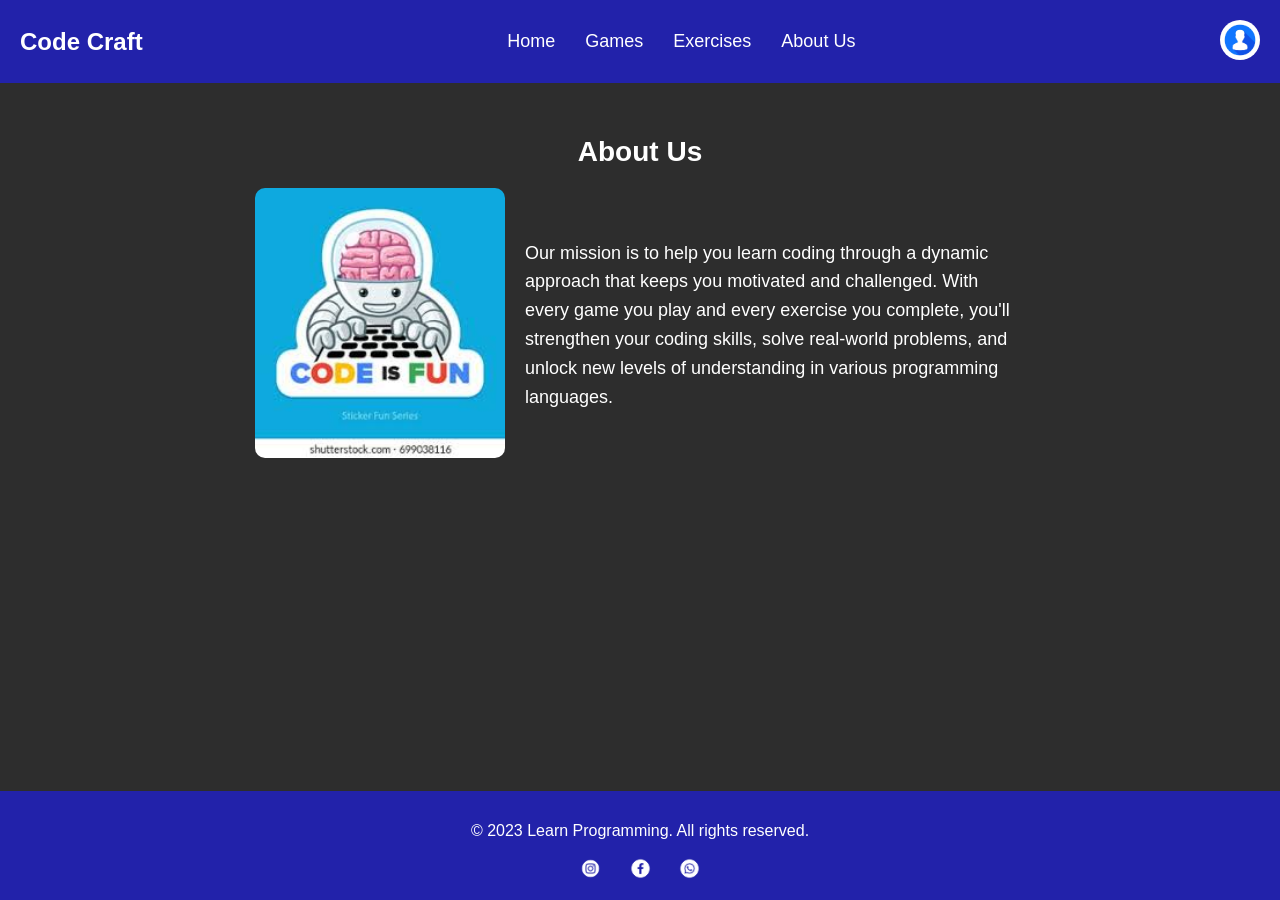
<file: ASSIGNMENT_2/code craft/aboutus.html>
<!DOCTYPE html>
<html lang="en">
<head>
    <meta charset="UTF-8">
    <meta name="viewport" content="width=device-width, initial-scale=1.0">
    <title>About Us - Code Craft</title>
    <link rel="stylesheet" href="aboutus.css">
</head>
<body>

    <!-- Header Section -->
    <header>
        <div class="logo">Code Craft</div>
        <nav>
            <ul>
                <li><a href="homepage.html">Home</a></li>
                <li><a href="games.html">Games</a></li>
                <li><a href="exercises.html">Exercises</a></li>
                <li><a href="aboutus.html">About Us</a></li>
            </ul>
        </nav>
        <div class="profile-icon">
            <img src="user.png" alt="Profile">
        </div>
    </header>

    <!-- About Us Section -->
    <div class="container">
        <h2>About Us</h2>
        <div class="about-content">
            <div class="about-image">
                <img src="aboutus.jpeg" alt="Code is Fun">
            </div>
            <div class="about-text">
                <p>
                    Our mission is to help you learn coding through a dynamic approach that keeps you motivated and challenged. 
                    With every game you play and every exercise you complete, you'll strengthen your coding skills, solve real-world 
                    problems, and unlock new levels of understanding in various programming languages.
                </p>
            </div>
        </div>
    </div>

    <!-- Footer Section -->
    <footer>
        <p>© 2023 Learn Programming. All rights reserved.</p>
        <div class="social-icons">
            <img src="insta.png" alt="Instagram">
            <img src="facebook.png" alt="Facebook">
            <img src="whatsapp.png" alt="WhatsApp">
        </div>
    </footer>

</body>
</html>
</file>
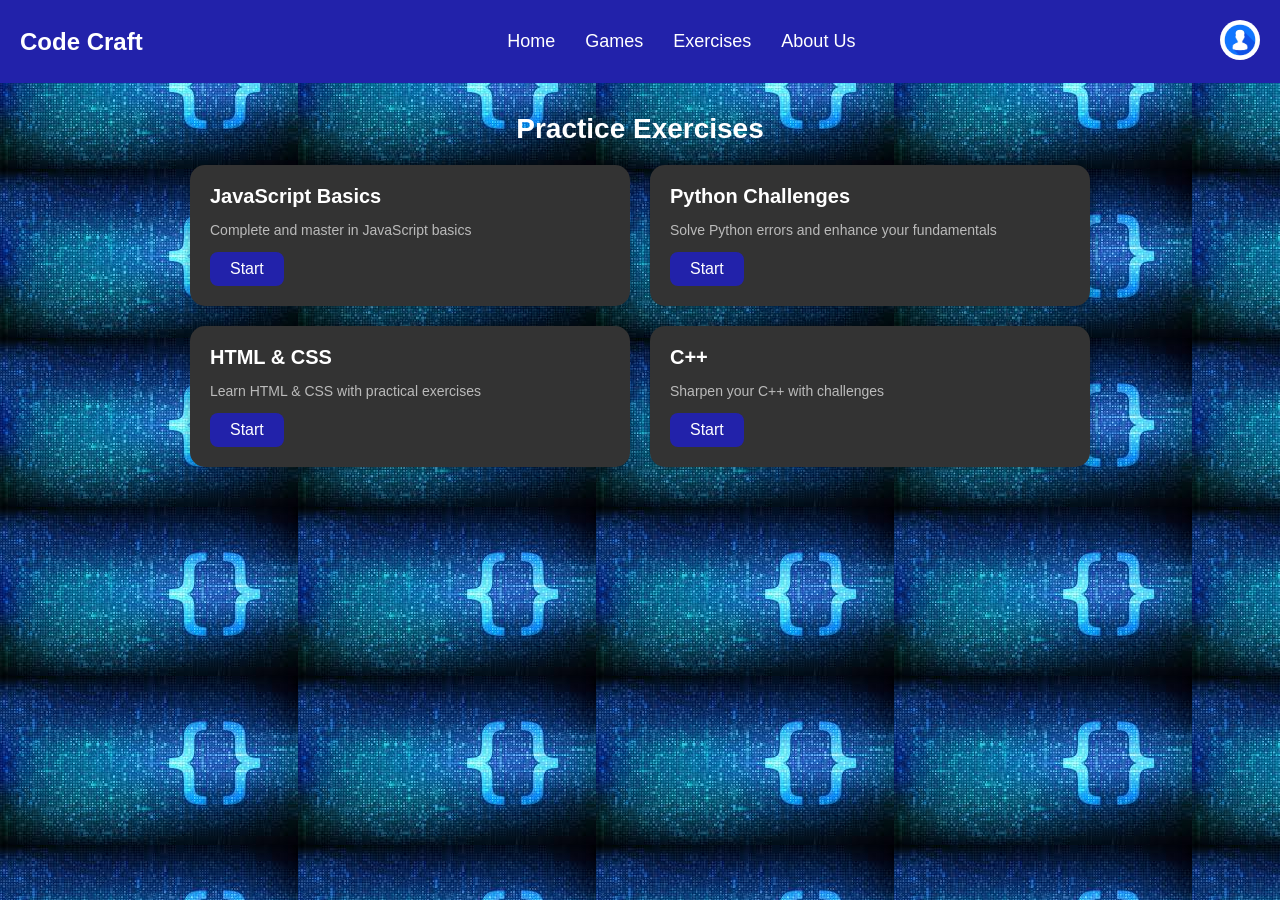
<file: ASSIGNMENT_2/code craft/exercises.html>
<!DOCTYPE html>
<html lang="en">
<head>
    <meta charset="UTF-8">
    <meta name="viewport" content="width=device-width, initial-scale=1.0">
    <title>Practice Exercises | Code Craft</title>
    <link rel="stylesheet" href="exercises.css">
</head>
<body>

    <!-- Header Section -->
    <header>
        <div class="logo">Code Craft</div>
        <nav>
            <ul>
                <li><a href="homepage.html">Home</a></li>
                <li><a href="games.html">Games</a></li>
                <li><a href="exercises.html">Exercises</a></li>
                <li><a href="aboutus.html">About Us</a></li>
            </ul>
        </nav>
        <div class="profile-icon">
            <img src="user.png" alt="Profile">
        </div>
    </header>

    <!-- Main Content -->
    <div class="container">
        <h2>Practice Exercises</h2>
        <div class="exercise-grid">
            <div class="exercise-card">
                <h3>JavaScript Basics</h3>
                <p>Complete and master in JavaScript basics</p>
                <button class="start-btn" onclick="window.location.href='subscription.html'">Start</button>
            </div>
            <div class="exercise-card">
                <h3>Python Challenges</h3>
                <p>Solve Python errors and enhance your fundamentals</p>
                <button class="start-btn" onclick="window.location.href='subscription.html'">Start</button>
            </div>
            <div class="exercise-card">
                <h3>HTML & CSS</h3>
                <p>Learn HTML & CSS with practical exercises</p>
                <button class="start-btn" onclick="window.location.href='subscription.html'">Start</button>
            </div>
            <div class="exercise-card">
                <h3>C++</h3>
                <p>Sharpen your C++ with challenges</p>
                <button class="start-btn" onclick="window.location.href='subscription.html'">Start</button>
            </div>
        </div>
    </div>

</body>
</html>
</file>
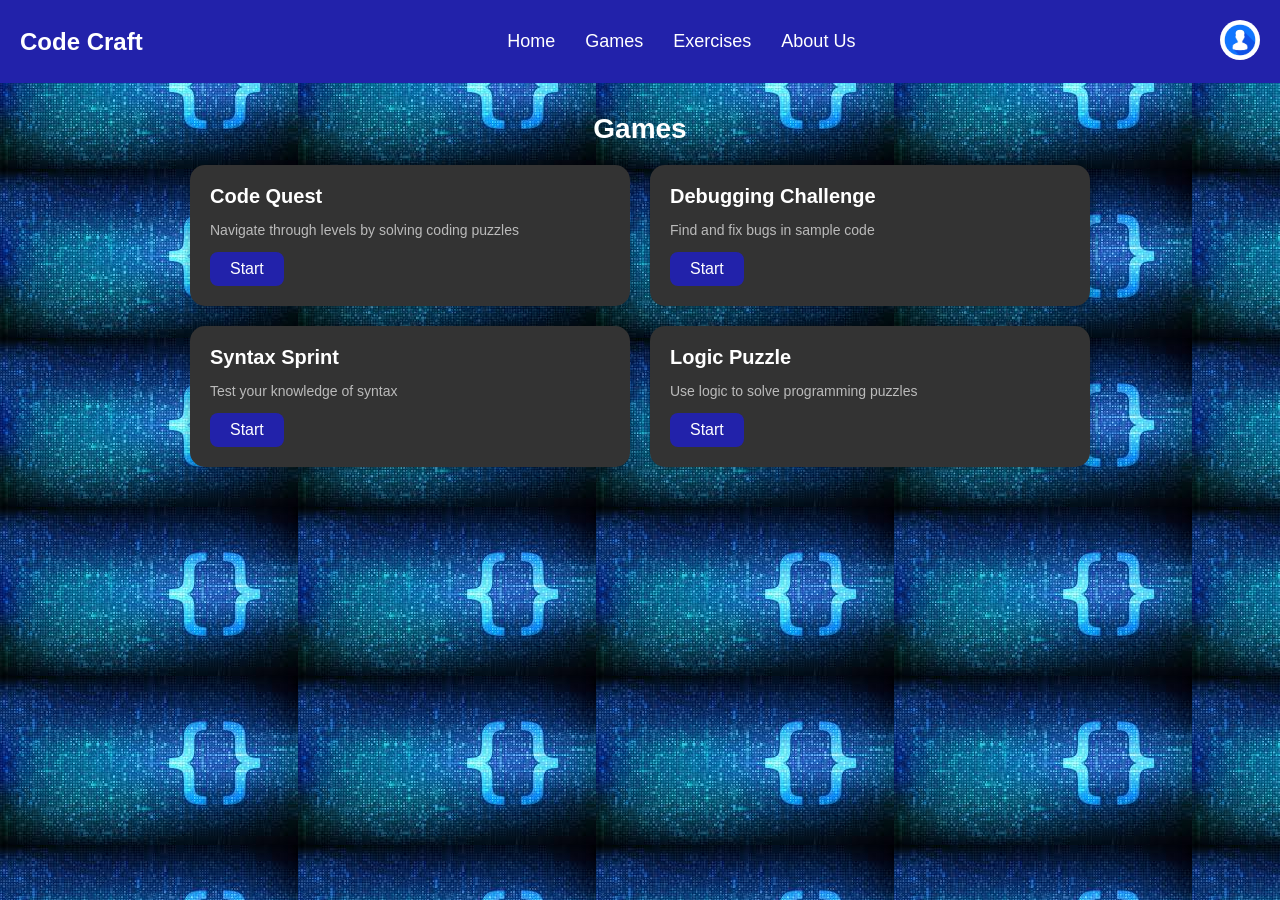
<file: ASSIGNMENT_2/code craft/games.html>
<!DOCTYPE html>
<html lang="en">
<head>
    <meta charset="UTF-8">
    <meta name="viewport" content="width=device-width, initial-scale=1.0">
    <title>Games | Code Craft</title>
    <link rel="stylesheet" href="games.css">
</head>
<body>

    <!-- Header Section -->
    <header>
        <div class="logo">Code Craft</div>
        <nav>
            <ul>
                <li><a href="homepage.html">Home</a></li>
                <li><a href="games.html">Games</a></li>
                <li><a href="exercises.html">Exercises</a></li>
                <li><a href="aboutus.html">About Us</a></li>
            </ul>
        </nav>
        <div class="profile-icon">
            <img src="user.png" alt="Profile">
        </div>
    </header>

    <!-- Main Content -->
    <div class="container">
        <h2>Games</h2>
        <div class="games-grid">
            <div class="game-card">
                <h3>Code Quest</h3>
                <p>Navigate through levels by solving coding puzzles</p>
                <button class="start-btn" onclick="window.location.href='subscription.html'">Start</button>
            </div>
            <div class="game-card">
                <h3>Debugging Challenge</h3>
                <p>Find and fix bugs in sample code</p>
                <button class="start-btn" onclick="window.location.href='subscription.html'">Start</button>
            </div>
            <div class="game-card">
                <h3>Syntax Sprint</h3>
                <p>Test your knowledge of syntax</p>
                <button class="start-btn" onclick="window.location.href='subscription.html'">Start</button>
            </div>
            <div class="game-card">
                <h3>Logic Puzzle</h3>
                <p>Use logic to solve programming puzzles</p>
                <button class="start-btn" onclick="window.location.href='subscription.html'">Start</button>
            </div>
        </div>
    </div>

</body>
</html>
</file>
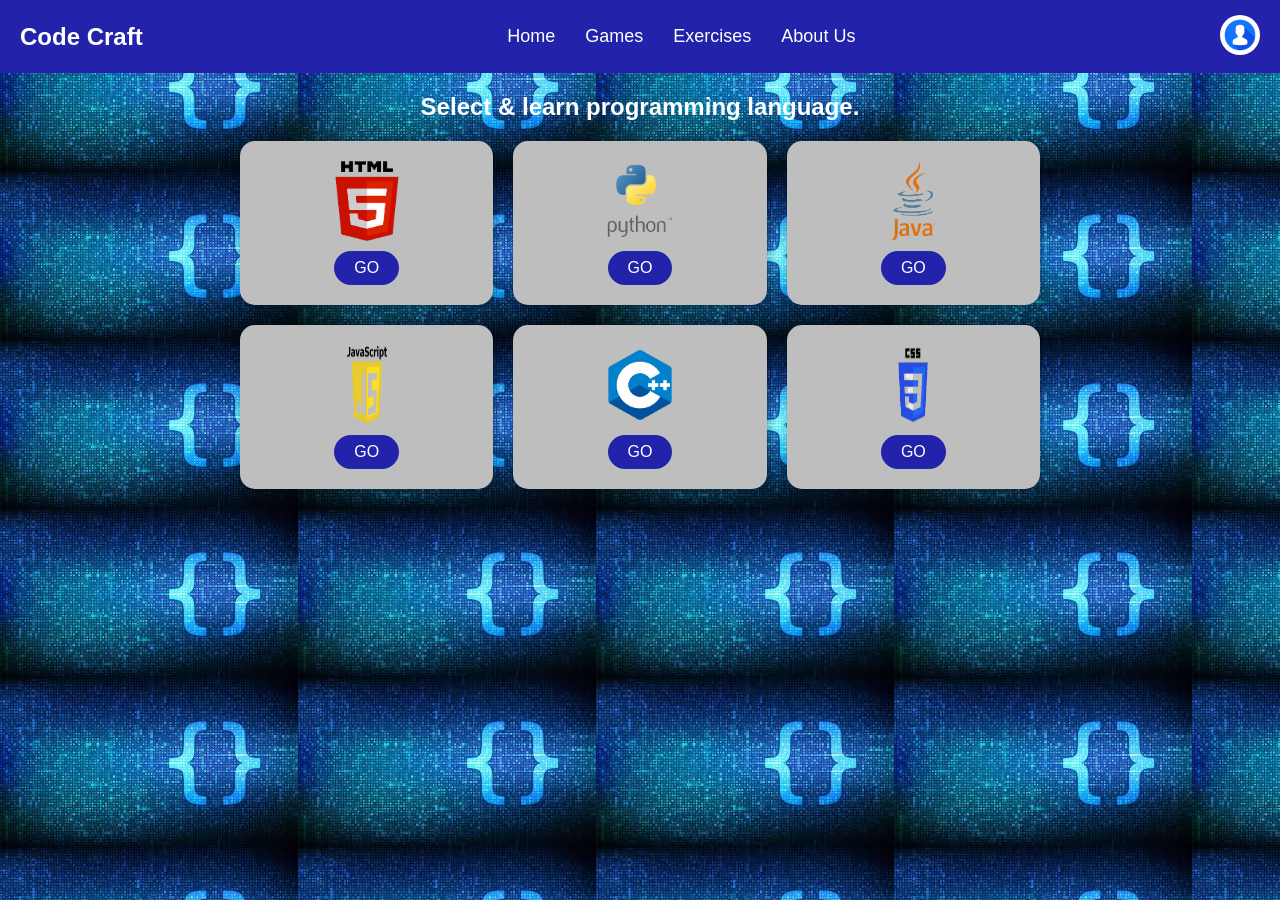
<file: ASSIGNMENT_2/code craft/learnpage.html>
<!DOCTYPE html>
<html lang="en">
<head>
    <meta charset="UTF-8">
    <meta name="viewport" content="width=device-width, initial-scale=1.0">
    <title>Code Craft - Learn</title>
    <link rel="stylesheet" href="learnpage.css">
</head>
<body>
    <header>
        <div class="logo">Code Craft</div>
        <nav>
            <ul>
                <li><a href="homepage.html">Home</a></li>
                <li><a href="games.html">Games</a></li>
                <li><a href="exercises.html">Exercises</a></li>
                <li><a href="aboutus.html">About Us</a></li>
            </ul>
        </nav>
        <div class="profile-icon">
            <img src="user.png" alt="Profile">
        </div>
    </header>

    <main>
        <h2>Select & learn programming language.</h2>
        <div class="language-container">
            <div class="language-card">
                <img src="html.png" alt="HTML">
                <button class="go-btn" onclick="window.location.href='games.html'">GO</button>
            </div>
            <div class="language-card">
                <img src="python.png" alt="Python">
                <button class="go-btn" onclick="window.location.href='games.html'">GO</button>
            </div>
            <div class="language-card">
                <img src="java.png" alt="Java">
                <button class="go-btn" onclick="window.location.href='games.html'">GO</button>
            </div>
            <div class="language-card">
                <img src="js.png" alt="JavaScript">
                <button class="go-btn" onclick="window.location.href='games.html'">GO</button>
            </div>
            <div class="language-card">
                <img src="c++.png" alt="C++">
                <button class="go-btn" onclick="window.location.href='games.html'">GO</button>
            </div>
            <div class="language-card">
                <img src="css.png" alt="CSS">
                <button class="go-btn" onclick="window.location.href='games.html'">GO</button>
            </div>
        </div>
    </main>
</body>
</html>
</file>
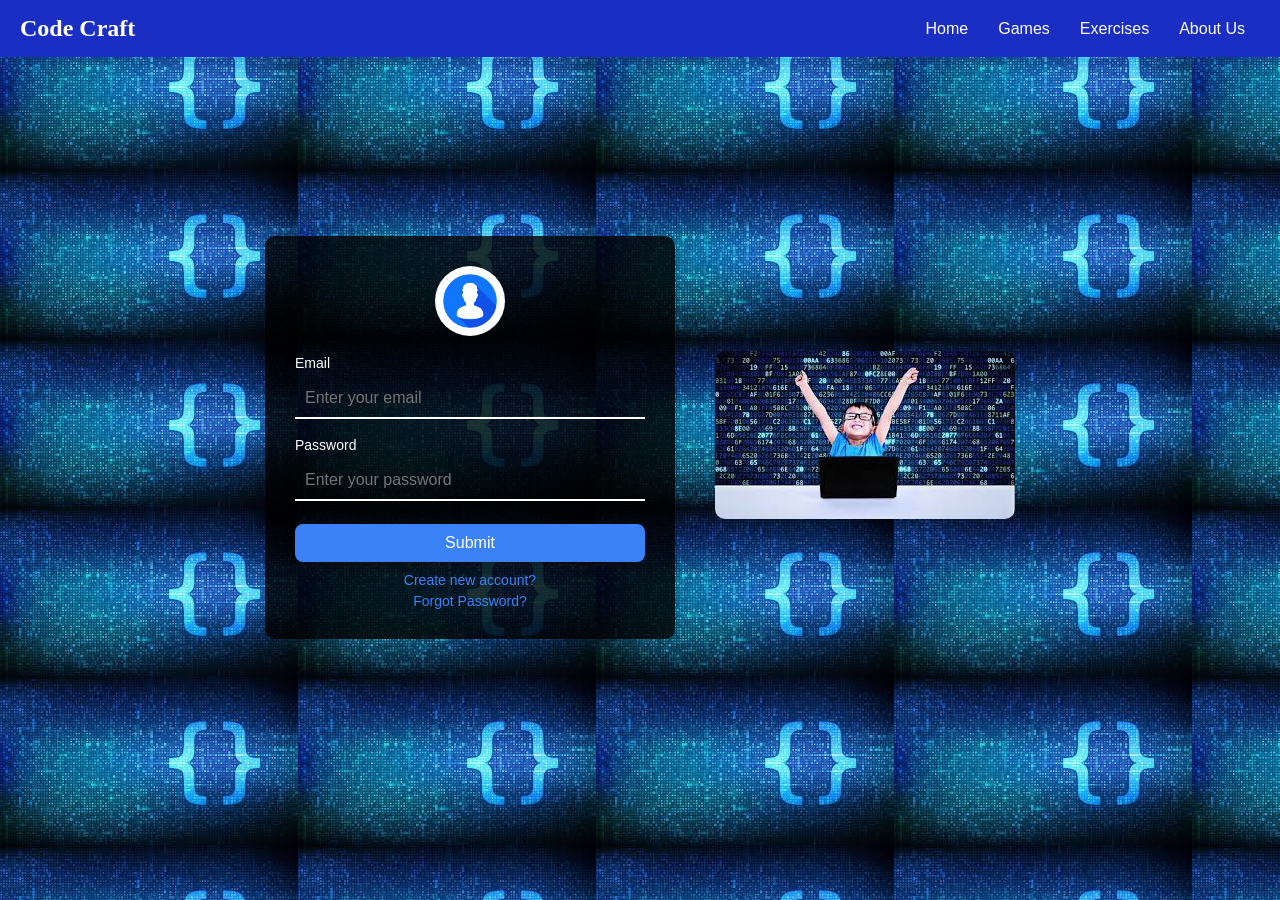
<file: ASSIGNMENT_2/code craft/loginpage.html>
<!DOCTYPE html>
<html lang="en">
<head>
    <meta charset="UTF-8">
    <meta name="viewport" content="width=device-width, initial-scale=1.0">
    <title>Login - Code Craft</title>
    <link rel="stylesheet" href="loginpage.css">
</head>
<body>
    <!-- Navigation Bar -->
    <nav class="navbar">
        <div class="logo">Code Craft</div>
        <ul class="nav-links">
            <li><a href="homepage.html">Home</a></li>
            <li><a href="games.html">Games</a></li>
            <li><a href="exercises.html">Exercises</a></li>
            <li><a href="aboutus.html">About Us</a></li>
        </ul>
    </nav>

    <!-- Login Section -->
    <div class="login-container">
        <div class="login-box">
            <div class="avatar">
                <img src="user.png" alt="User Icon">
            </div>
            <form>
                <label>Email</label>
                <input type="email" placeholder="Enter your email" required>
                
                <label>Password</label>
                <input type="password" placeholder="Enter your password" required>
                
                <button class="login-btn" onclick="window.location.href='learnpage.html'">Submit</button>
                
                <div class="links">
                    <a href="regestationpage.html">Create new account?</a>
                    <a href="#">Forgot Password?</a>
                </div>
            </form>
        </div>

        <!-- Right Side Image -->
        <div class="login-image">
            <img src="funcoding.jpeg" alt="Programming Fun">
        </div>
    </div>
</body>
</html>
</file>
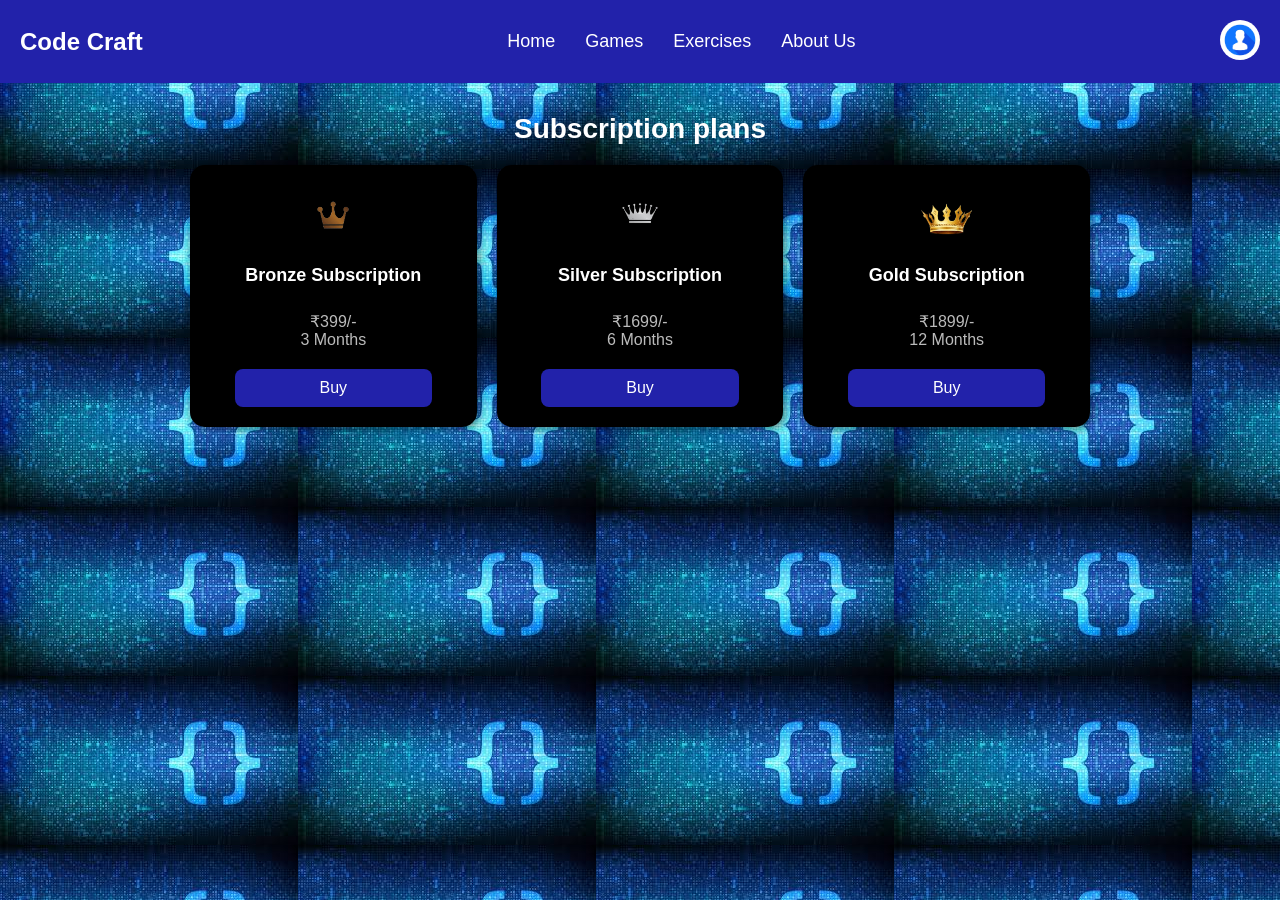
<file: ASSIGNMENT_2/code craft/subscription.html>
<!DOCTYPE html>
<html lang="en">
<head>
    <meta charset="UTF-8">
    <meta name="viewport" content="width=device-width, initial-scale=1.0">
    <title>Subscription Plans | Code Craft</title>
    <link rel="stylesheet" href="subscription.css">
</head>
<body>

    <!-- Header Section -->
    <header>
        <div class="logo">Code Craft</div>
        <nav>
            <ul>
                <li><a href="homepage.html">Home</a></li>
                <li><a href="games.html">Games</a></li>
                <li><a href="exercises.html">Exercises</a></li>
                <li><a href="aboutus.html">About Us</a></li>
            </ul>
        </nav>
        <div class="profile-icon">
            <img src="user.png" alt="Profile">
        </div>
    </header>

    <!-- Subscription Plans -->
    <div class="container">
        <h2>Subscription plans</h2>
        <div class="subscription-grid">
            <div class="subscription-card">
                <img src="bronzcrown.png" alt="Bronze Crown">
                <h3>Bronze Subscription</h3>
                <p>₹399/-<br>3 Months</p>
                <button class="buy-btn">Buy</button>
            </div>
            <div class="subscription-card">
                <img src="silvercrown.png" alt="Silver Crown">
                <h3>Silver Subscription</h3>
                <p>₹1699/-<br>6 Months</p>
                <button class="buy-btn">Buy</button>
            </div>
            <div class="subscription-card">
                <img src="goldcrown.png" alt="Gold Crown">
                <h3>Gold Subscription</h3>
                <p>₹1899/-<br>12 Months</p>
                <button class="buy-btn">Buy</button>
            </div>
        </div>
    </div>

</body>
</html>
</file>
<file: ASSIGNMENT_2/code craft/aboutus.css>
/* General Styles */
body {
    margin: 0;
    padding: 0;
    font-family: Arial, sans-serif;
    background-color: #2D2D2D;
    color: white;
}

/* Header */
header {
    display: flex;
    justify-content: space-between;
    align-items: center;
    padding: 15px 20px;
    background-color: #2222AA;
}

.logo {
    font-size: 24px;
    font-weight: bold;
    font-family: "Cursive", sans-serif;
    color: white;
}

nav ul {
    list-style: none;
    display: flex;
    padding: 0;
}

nav ul li {
    margin: 0 15px;
}

nav ul li a {
    color: white;
    text-decoration: none;
    font-size: 18px;
}

.profile-icon img {
    width: 40px;
    height: 40px;
    border-radius: 50%;
}

/* About Us Section */
.container {
    max-width: 900px;
    margin: 30px auto;
    text-align: center;
}

h2 {
    font-size: 28px;
    margin-bottom: 20px;
}

/* About Content */
.about-content {
    display: flex;
    align-items: center;
    justify-content: center;
    gap: 20px;
    flex-wrap: wrap;
}

/* Image Styling */
.about-image img {
    width: 250px;
    border-radius: 10px;
}

/* Text Styling */
.about-text {
    max-width: 500px;
    text-align: left;
    font-size: 18px;
    line-height: 1.6;
}

/* Footer */
footer {
    background-color: #2222AA;
    text-align: center;
    padding: 15px;
    margin-top: 30px;
}

.social-icons img {
    width: 25px;
    margin: 0 10px;
}
/* Ensure the whole page takes full height */
html, body {
    height: 100%;
    display: flex;
    flex-direction: column;
}

/* Main content should expand to push footer down */
.container {
    flex: 1;
}

/* Footer sticks to the bottom */
footer {
    background-color: #2222AA;
    text-align: center;
    padding: 15px;
    margin-top: auto;
}
</file>
<file: ASSIGNMENT_2/code craft/exercises.css>
/* General Styles */
body {
    margin: 0;
    padding: 0;
    font-family: Arial, sans-serif;
    background-image:url(back.jpeg);
    color: white;
}

/* Header */
header {
    display: flex;
    justify-content: space-between;
    align-items: center;
    padding: 15px 20px;
    background-color: #2222AA;
}

.logo {
    font-size: 24px;
    font-weight: bold;
    font-family: "Cursive", sans-serif;
    color: white;
}

nav ul {
    list-style: none;
    display: flex;
    padding: 0;
}

nav ul li {
    margin: 0 15px;
}

nav ul li a {
    color: white;
    text-decoration: none;
    font-size: 18px;
}

.profile-icon img {
    width: 40px;
    height: 40px;
    border-radius: 50%;
}

/* Main Container */
.container {
    max-width: 900px;
    margin: 30px auto;
    text-align: center;
}

h2 {
    font-size: 28px;
    margin-bottom: 20px;
}

/* Grid Layout */
.exercise-grid {
    display: grid;
    grid-template-columns: repeat(2, 1fr);
    gap: 20px;
}

/* Exercise Card */
.exercise-card {
    background-color: #333;
    padding: 20px;
    border-radius: 15px;
    text-align: left;
    box-shadow: 2px 2px 10px rgba(0, 0, 0, 0.3);
}

.exercise-card h3 {
    margin: 0;
    font-size: 20px;
}

.exercise-card p {
    font-size: 14px;
    color: #bbb;
}

/* Start Button */
.start-btn {
    display: block;
    margin-top: 10px;
    background-color: #2222AA;
    color: white;
    border: none;
    padding: 8px 20px;
    font-size: 16px;
    border-radius: 8px;
    cursor: pointer;
    text-align: center;
}

.start-btn:hover {
    background-color: #111199;
}
</file>
<file: ASSIGNMENT_2/code craft/games.css>
/* General Styles */
body {
    margin: 0;
    padding: 0;
    font-family: Arial, sans-serif;
    background-image:url(back.jpeg);
    color: white;
}

/* Header */
header {
    display: flex;
    justify-content: space-between;
    align-items: center;
    padding: 15px 20px;
    background-color: #2222AA;
}

.logo {
    font-size: 24px;
    font-weight: bold;
    font-family: "Cursive", sans-serif;
    color: white;
}

nav ul {
    list-style: none;
    display: flex;
    padding: 0;
}

nav ul li {
    margin: 0 15px;
}

nav ul li a {
    color: white;
    text-decoration: none;
    font-size: 18px;
}

.profile-icon img {
    width: 40px;
    height: 40px;
    border-radius: 50%;
}

/* Main Container */
.container {
    max-width: 900px;
    margin: 30px auto;
    text-align: center;
}

h2 {
    font-size: 28px;
    margin-bottom: 20px;
}

/* Grid Layout */
.games-grid {
    display: grid;
    grid-template-columns: repeat(2, 1fr);
    gap: 20px;
}

/* Game Card */
.game-card {
    background-color: #333;
    padding: 20px;
    border-radius: 15px;
    text-align: left;
    box-shadow: 2px 2px 10px rgba(0, 0, 0, 0.3);
}

.game-card h3 {
    margin: 0;
    font-size: 20px;
}

.game-card p {
    font-size: 14px;
    color: #bbb;
}

/* Start Button */
.start-btn {
    display: block;
    margin-top: 10px;
    background-color: #2222AA;
    color: white;
    border: none;
    padding: 8px 20px;
    font-size: 16px;
    border-radius: 8px;
    cursor: pointer;
    text-align: center;
}

.start-btn:hover {
    background-color: #111199;
}
</file>
<file: ASSIGNMENT_2/code craft/learnpage.css>
/* General Styles */
body {
    margin: 0;
    padding: 0;
    font-family: Arial, sans-serif;
    background-image: url(back.jpeg);
    color: white;
    text-align: center;
}

/* Header */
header {
    display: flex;
    justify-content: space-between;
    align-items: center;
    padding: 10px 20px;
    background-color: #2222AA;
}

.logo {
    font-size: 24px;
    font-weight: bold;
    font-family: "Cursive", sans-serif;
}

nav ul {
    list-style: none;
    display: flex;
    padding: 0;
}

nav ul li {
    margin: 0 15px;
}

nav ul li a {
    color: white;
    text-decoration: none;
    font-size: 18px;
}

.profile-icon img {
    width: 40px;
    height: 40px;
    border-radius: 50%;
}

/* Main Section */
h2 {
    margin-top: 20px;
    font-size: 24px;
}

/* Language Selection */
.language-container {
    display: grid;
    grid-template-columns: repeat(3, 1fr);
    gap: 20px;
    justify-content: center;
    margin: 20px auto;
    max-width: 800px;
}

.language-card {
    background-color: #BEBEBE;
    padding: 20px;
    border-radius: 15px;
    text-align: center;
    box-shadow: 2px 2px 10px rgba(0, 0, 0, 0.3);
    display: flex;
    flex-direction: column;
    align-items: center; /* Centers everything inside */
    justify-content: center;
}

/* Adjusted Image Styles */
.language-card img {
    width: 80px;
    height: 80px;
    display: block;
    margin-bottom: 10px; /* Ensures spacing between image and button */
}

/* GO Button */
.go-btn {
    background-color: #2222AA;
    color: white;
    border: none;
    padding: 8px 20px;
    font-size: 16px;
    border-radius: 20px;
    cursor: pointer;
}

.go-btn:hover {
    background-color: #111199;
}
</file>
<file: ASSIGNMENT_2/code craft/loginpage.css>
/* Reset and global styles */
body, h1, ul, li, a, input, button {
    margin: 0;
    padding: 0;
    box-sizing: border-box;
    font-family: Arial, sans-serif;
}

body {
    background-image:url(back.jpeg);
}

/* Navigation Bar */
.navbar {
    background-color: #1a2ec4;
    color: white;
    padding: 15px 20px;
    display: flex;
    justify-content: space-between;
    align-items: center;
}

.logo {
    font-size: 24px;
    font-weight: bold;
    font-family: "Georgia", serif;
}

.nav-links {
    list-style: none;
    display: flex;
}

.nav-links li {
    margin: 0 15px;
}

.nav-links a {
    text-decoration: none;
    color: white;
    font-size: 16px;
}

.nav-links a:hover {
    text-decoration: underline;
}

/* Login Container */
.login-container {
    display: flex;
    justify-content: center;
    align-items: center;
    height: 80vh;
    gap: 40px;
    padding: 20px;
}

/* Login Box */
.login-box {
    background-color: rgba(0, 0, 0, 0.8);
    padding: 30px;
    border-radius: 10px;
    color: white;
    width: 350px;
    text-align: center;
}

/* User Avatar */
.avatar {
    text-align: center;
    margin-bottom: 15px;
}

.avatar img {
    width: 70px;
    height: 70px;
    border-radius: 50%;
}

/* Input Fields */
input {
    width: 100%;
    padding: 10px;
    margin: 8px 0;
    border: none;
    background: none;
    border-bottom: 2px solid white;
    color: white;
    font-size: 16px;
    outline: none;
}

label {
    text-align: left;
    display: block;
    font-size: 14px;
    margin-top: 10px;
}

/* Login Button */
.login-btn {
    background-color: #3b82f6;
    color: white;
    padding: 10px;
    border: none;
    border-radius: 8px;
    cursor: pointer;
    font-size: 16px;
    margin-top: 15px;
    width: 100%;
}

.login-btn:hover {
    background-color: #2563eb;
}

/* Links */
.links {
    margin-top: 10px;
    font-size: 14px;
}

.links a {
    color: #3b82f6;
    text-decoration: none;
    display: block;
    margin-top: 5px;
}

.links a:hover {
    text-decoration: underline;
}

/* Right Side Image */
.login-image img {
    width: 300px;
    border-radius: 10px;
}

/* Responsive Design */
@media (max-width: 768px) {
    .login-container {
        flex-direction: column;
    }
    
    .login-image {
        display: none;
    }
}
</file>
<file: ASSIGNMENT_2/code craft/subscription.css>
/* General Styles */
body {
    margin: 0;
    padding: 0;
    font-family: Arial, sans-serif;
    background-image:url(back.jpeg);
    color: white;
}

/* Header */
header {
    display: flex;
    justify-content: space-between;
    align-items: center;
    padding: 15px 20px;
    background-color: #2222AA;
}

.logo {
    font-size: 24px;
    font-weight: bold;
    font-family: "Cursive", sans-serif;
    color: white;
}

nav ul {
    list-style: none;
    display: flex;
    padding: 0;
}

nav ul li {
    margin: 0 15px;
}

nav ul li a {
    color: white;
    text-decoration: none;
    font-size: 18px;
}

.profile-icon img {
    width: 40px;
    height: 40px;
    border-radius: 50%;
}

/* Main Container */
.container {
    max-width: 900px;
    margin: 30px auto;
    text-align: center;
}

h2 {
    font-size: 28px;
    margin-bottom: 20px;
}

/* Grid Layout */
.subscription-grid {
    display: flex;
    justify-content: center;
    gap: 20px;
}

/* Subscription Cards */
.subscription-card {
    background-color: black;
    padding: 20px;
    border-radius: 15px;
    text-align: center;
    width: 250px;
    box-shadow: 2px 2px 10px rgba(0, 0, 0, 0.5);
    display: flex;
    flex-direction: column;
    align-items: center;
}

/* Crown Images */
.subscription-card img {
    width: 60px;
    height: 60px;
    margin-bottom: 10px;
}

.subscription-card h3 {
    margin: 10px 0;
    font-size: 18px;
}

.subscription-card p {
    font-size: 16px;
    color: #bbb;
    margin-bottom: 20px;
}

/* Buy Button - Centered */
.buy-btn {
    background-color: #2222AA;
    color: white;
    border: none;
    padding: 10px 20px;
    font-size: 16px;
    border-radius: 8px;
    cursor: pointer;
    width: 80%;
    text-align: center;
    margin-top: auto; /* Pushes button to the bottom */
    display: flex;
    justify-content: center;
    align-items: center;
}

.buy-btn:hover {
    background-color: #111199;
}
</file>
